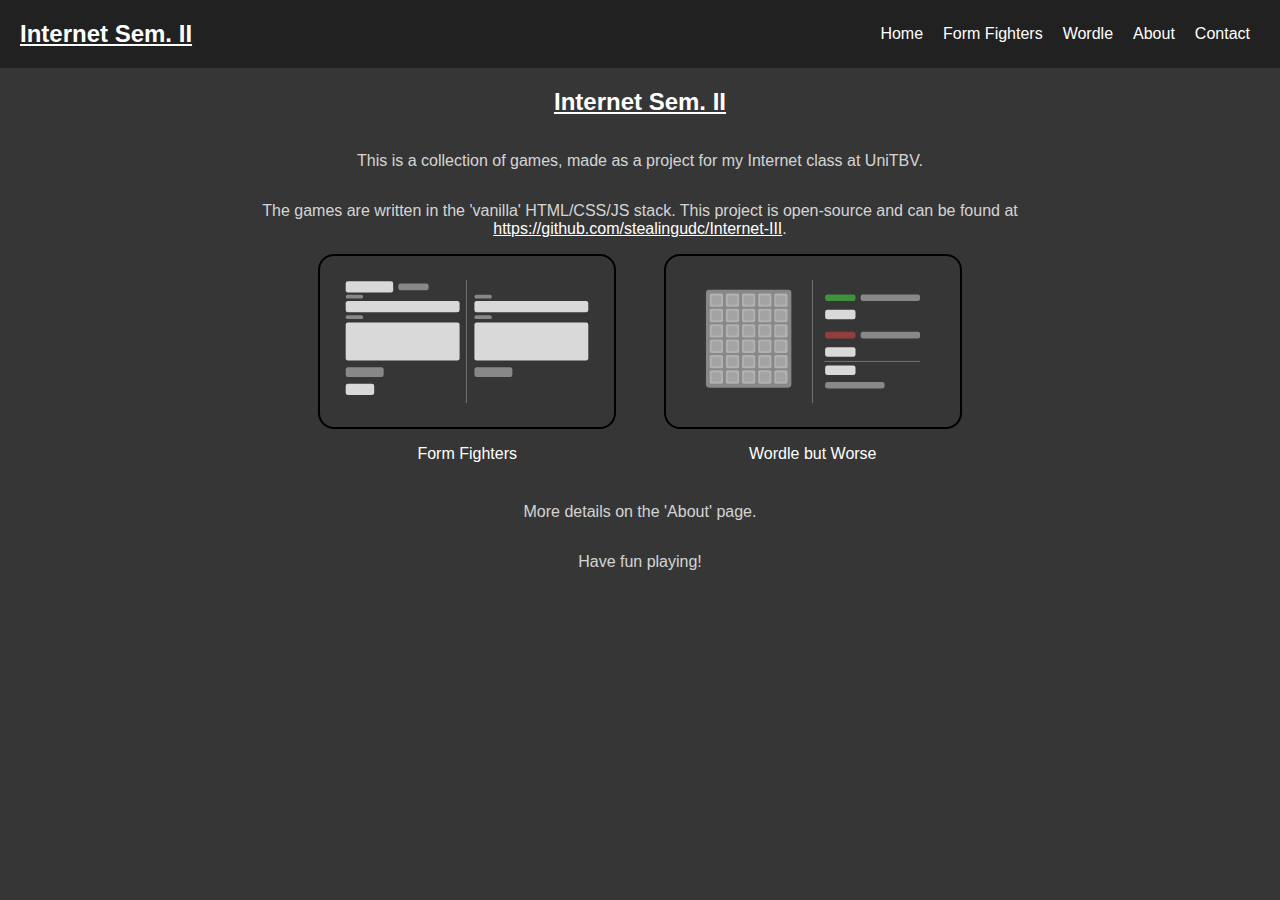
<file: index.html>
<!DOCTYPE html>
<head>
    <link rel="stylesheet" href="style.css">
    <link rel="stylesheet" href="index.css">
</head>

<body>
    <header>
        <div class="logo">
          <a href="#">Internet Sem. II</a>
        </div>
        <nav>
          <ul>
            <li><a href="index.html">Home</a></li>
            <li><a href="form.html">Form Fighters</a></li>
            <li><a href="wordle.html">Wordle</a></li>
            <li><a href="about.html">About</a></li>
            <li><a href="contact.html">Contact</a></li>
          </ul>
        </nav>
    </header>
    <section title>
        <div class="intro-title-container">
            <h2>Internet Sem. II</h2>
        </div>
        <div class="intro-description-container">
            <p>This is a collection of games, made as a project for my Internet class at UniTBV.</p>
            <p>The games are written in the 'vanilla' HTML/CSS/JS stack. This project is open-source and can be found at <a href="https://github.com/stealingudc/Internet-III" target="_blank">https://github.com/stealingudc/Internet-III</a>.</p>
        </div>
    </section>
    <section images>
      <div class="image-container">
        <div class="game-object">
          <a href="./form.html"><img class="preview" src="./resources/form-figthers.svg"></a>
          <a href="./form.html" id="form-ref">Form Fighters</a>
        </div>
        <div class="game-object">
          <a href="./wordle.html"><img class="preview" src="./resources/wordle.svg"></a>
          <a href="./wordle.html">Wordle but Worse</a>
        </div>
      </div>
    </section>
    <section description>
      <div class="intro-description-container">
        <p>More details on the 'About' page.</p>
        <p>Have fun playing!</p>
      </div>
    </section>
    <script src="./form.js"></script>
</body>
</file>
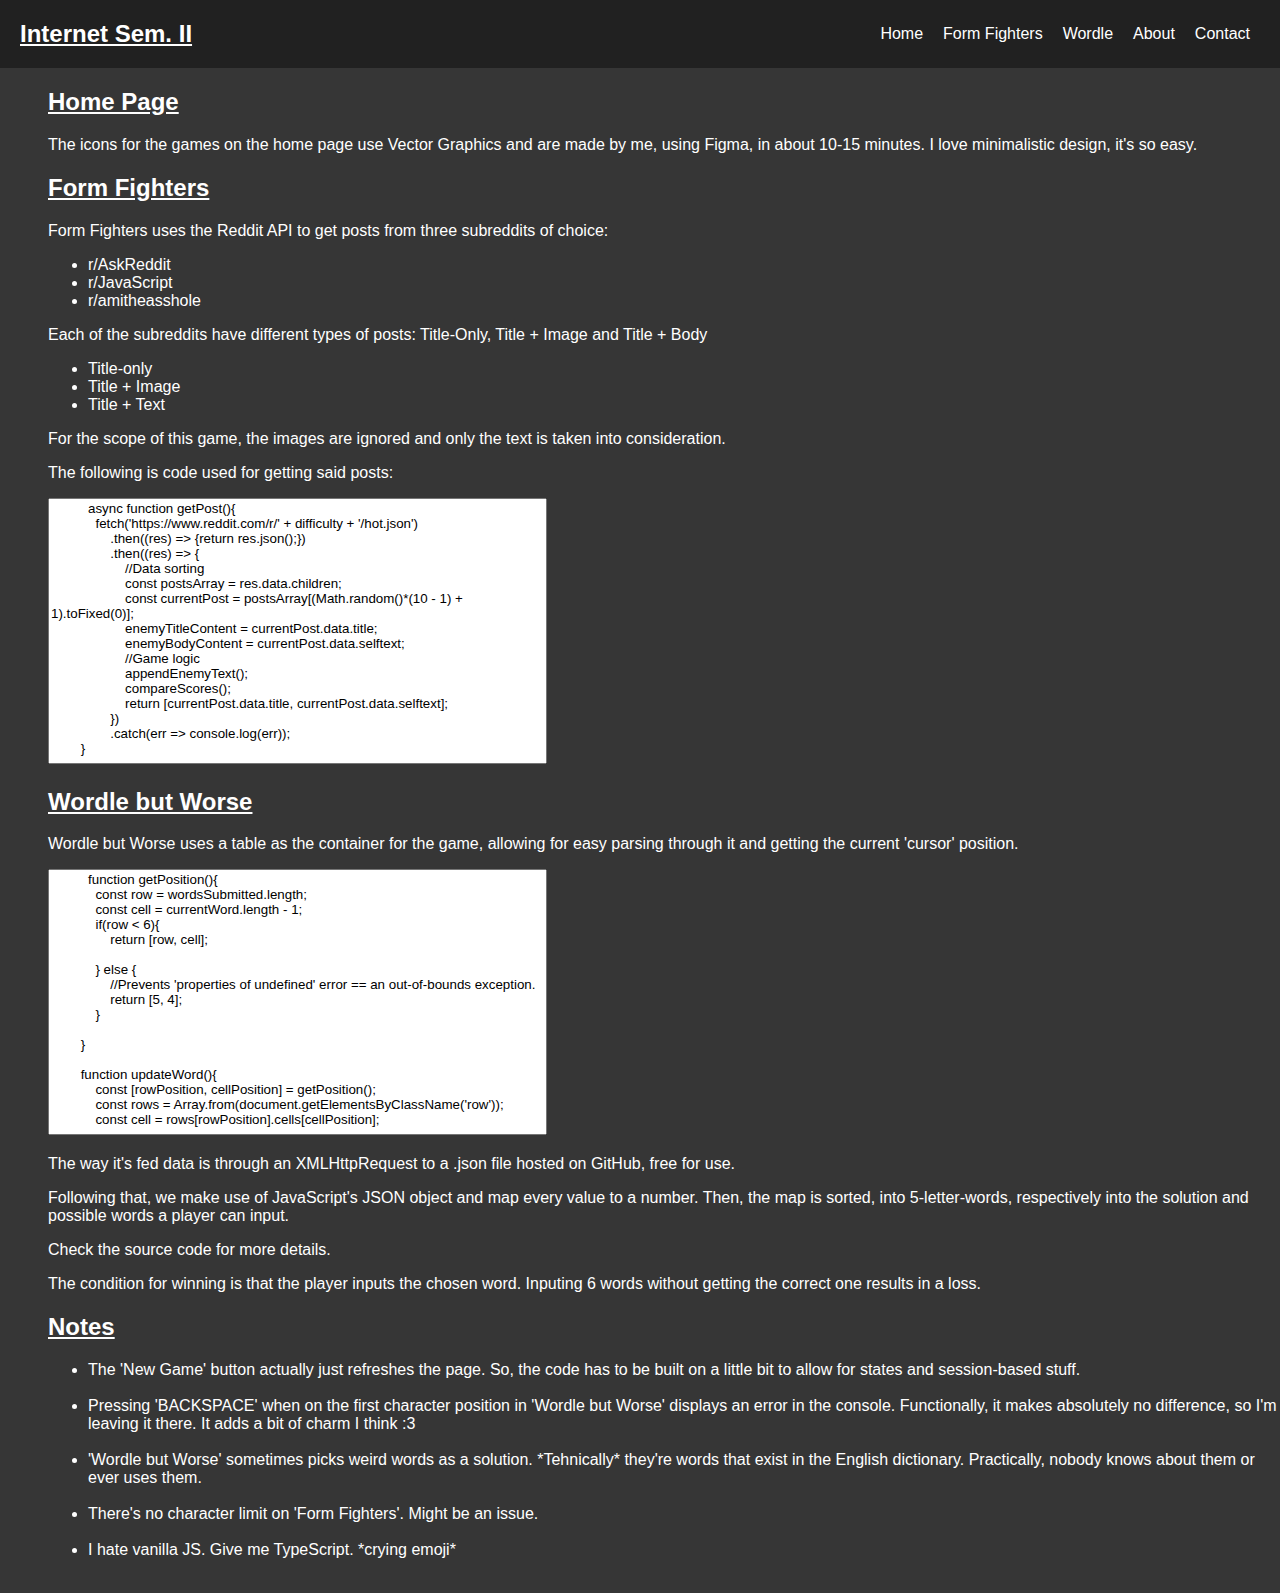
<file: about.html>
<!DOCTYPE html>
<head>
    <link rel="stylesheet" href="style.css">
    <link rel="stylesheet" href="about.css">
</head>

<body>
    <header>
        <div class="logo">
          <a href="index.html">Internet Sem. II</a>
        </div>
        <nav>
          <ul>
            <li><a href="index.html">Home</a></li>
            <li><a href="form.html">Form Fighters</a></li>
            <li><a href="wordle.html">Wordle</a></li>
            <li><a href="about.html">About</a></li>
            <li><a href="contact.html">Contact</a></li>
          </ul>
        </nav>
    </header>
    <section lotsoftextlol>
      <div class="everything">
        <h2>Home Page</h2>
        <p>The icons for the games on the home page use Vector Graphics and are made by me, using Figma, in about 10-15 minutes. I love minimalistic design, it's so easy.</p>
        <h2>
          Form Fighters
        </h2>
        <p>Form Fighters uses the Reddit API to get posts from three subreddits of choice:</p>
        <ul>
          <li>r/AskReddit</li>
          <li>r/JavaScript</li>
          <li>r/amitheasshole</li>
        </ul>
        <p>Each of the subreddits have different types of posts: Title-Only, Title + Image and Title + Body</p>
        <ul>
          <li>Title-only</li>
          <li>Title + Image</li>
          <li>Title + Text</li>
        </ul>
        <p>For the scope of this game, the images are ignored and only the text is taken into consideration.</p>
        <p>The following is code used for getting said posts:</p>
        <textarea readonly>
          async function getPost(){
            fetch('https://www.reddit.com/r/' + difficulty + '/hot.json')
                .then((res) => {return res.json();})
                .then((res) => {
                    //Data sorting
                    const postsArray = res.data.children;
                    const currentPost = postsArray[(Math.random()*(10 - 1) + 1).toFixed(0)];
                    enemyTitleContent = currentPost.data.title;
                    enemyBodyContent = currentPost.data.selftext;
                    //Game logic
                    appendEnemyText();
                    compareScores();
                    return [currentPost.data.title, currentPost.data.selftext];
                })
                .catch(err => console.log(err));
        }
        </textarea>
        <h2>
          Wordle but Worse
        </h2>
        <p>Wordle but Worse uses a table as the container for the game, allowing for easy parsing through it and getting the current 'cursor' position.</p>
        <textarea readonly>
          function getPosition(){
            const row = wordsSubmitted.length;
            const cell = currentWord.length - 1;
            if(row < 6){
                return [row, cell];
                
            } else {
                //Prevents 'properties of undefined' error == an out-of-bounds exception.
                return [5, 4];
            }
            
        }
        
        function updateWord(){
            const [rowPosition, cellPosition] = getPosition(); 
            const rows = Array.from(document.getElementsByClassName('row'));
            const cell = rows[rowPosition].cells[cellPosition];
            
        
            return cell;
        }
        </textarea>
        <p>The way it's fed data is through an XMLHttpRequest to a .json file hosted on GitHub, free for use.</p>
        <p>Following that, we make use of JavaScript's JSON object and map every value to a number. Then, the map is sorted, into 5-letter-words, respectively into the solution and possible words a player can input.</p>
        <p>Check the source code for more details.</p>
        <p>The condition for winning is that the player inputs the chosen word. Inputing 6 words without getting the correct one results in a loss.</p>
        <h2>Notes</h2>
        <ul>
          <li>The 'New Game' button actually just refreshes the page. So, the code has to be built on a little bit to allow for states and session-based stuff.</li><br>
          <li>Pressing 'BACKSPACE' when on the first character position in 'Wordle but Worse' displays an error in the console. Functionally, it makes absolutely no difference, so I'm leaving it there. It adds a bit of charm I think :3</li><br>
          <li>'Wordle but Worse' sometimes picks weird words as a solution. *Tehnically* they're words that exist in the English dictionary. Practically, nobody knows about them or ever uses them.</li> <br>
          <li>There's no character limit on 'Form Fighters'. Might be an issue.</li> <br>
          <li>I hate vanilla JS. Give me TypeScript. *crying emoji*</li> <br>
        </ul>
      </div>
</body>
</file>
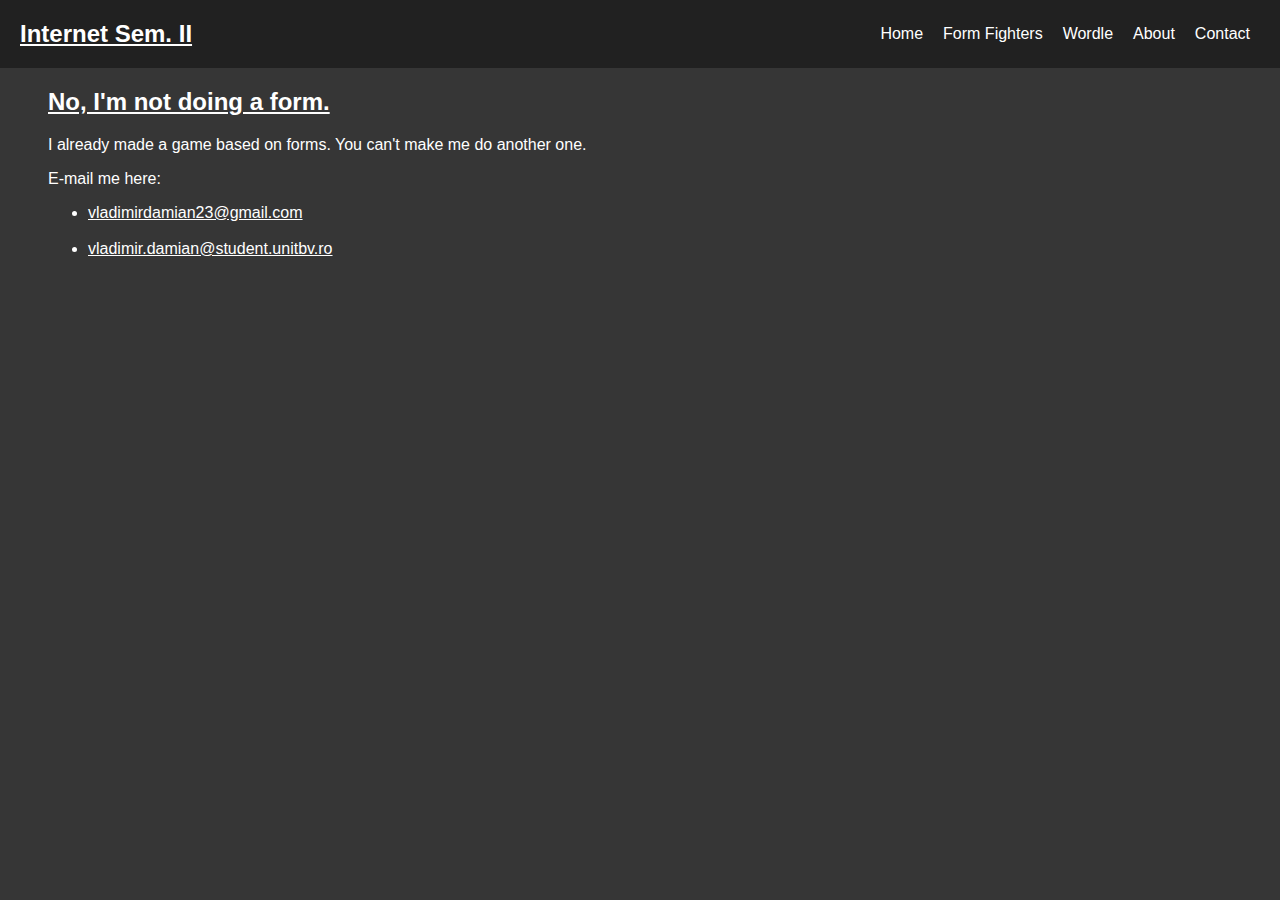
<file: contact.html>
<!DOCTYPE html>
<head>
    <link rel="stylesheet" href="style.css">
    <link rel="stylesheet" href="about.css">
</head>

<body>
    <header>
        <div class="logo">
          <a href="index.html">Internet Sem. II</a>
        </div>
        <nav>
          <ul>
            <li><a href="index.html">Home</a></li>
            <li><a href="form.html">Form Fighters</a></li>
            <li><a href="wordle.html">Wordle</a></li>
            <li><a href="about.html">About</a></li>
            <li><a href="contact.html">Contact</a></li>
          </ul>
        </nav>
    </header>
    <div class="everything">
        <h2>No, I'm not doing a form.</h2>
        <p>I already made a game based on forms. You can't make me do another one.</p>
        <p>E-mail me here:</p>
        <ul>
            <li><a href="mailto:vladimirdamian23@gmail.com">vladimirdamian23@gmail.com</a></li> <br>
            <li><a href="mailto:vladimir.damian@student.unitbv.ro">vladimir.damian@student.unitbv.ro</a></li>
        </ul>
    </div>
</body>
</file>
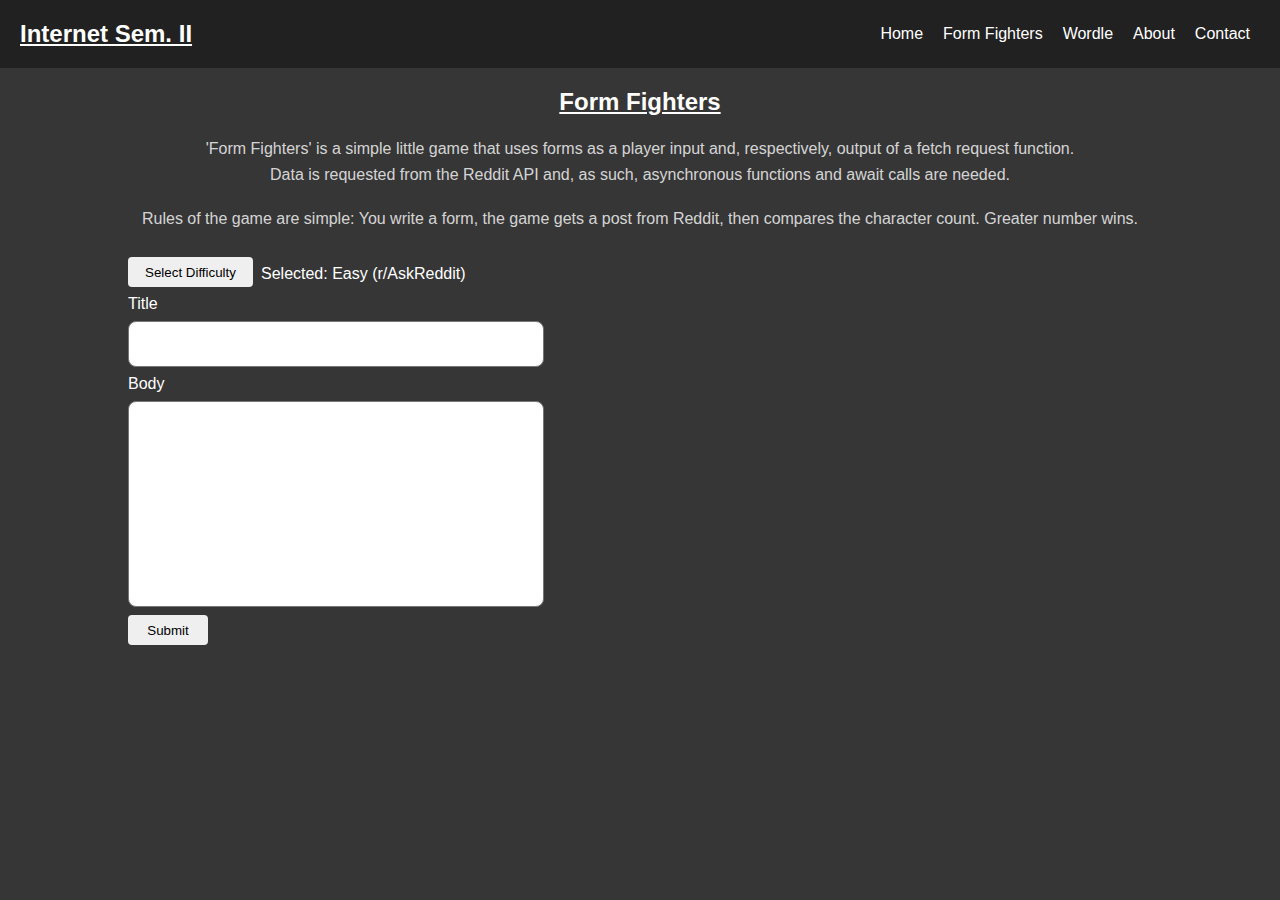
<file: form.html>
<!DOCTYPE html>
<head>
    <link rel="stylesheet" href="style.css">
    <link rel="stylesheet" href="form.css">
</head>

<body>
    <header>
        <div class="logo">
          <a href="index.html">Internet Sem. II</a>
        </div>
        <nav>
          <ul>
            <li><a href="index.html">Home</a></li>
            <li><a href="form.html">Form Fighters</a></li>
            <li><a href="wordle.html">Wordle</a></li>
            <li><a href="about.html">About</a></li>
            <li><a href="contact.html">Contact</a></li>
          </ul>
        </nav>
    </header>
    <section game>
        <div class="game-title">
            <h2>Form Fighters</h2>
        </div>
        <div class="game-description">
            <p>'Form Fighters' is a simple little game that uses forms as a player input and, respectively, output of a fetch request function.</p>
            <p>Data is requested from the Reddit API and, as such, asynchronous functions and await calls are needed.</p> <br>
            <p>Rules of the game are simple: You write a form, the game gets a post from Reddit, then compares the character count. Greater number wins.</p>
        </div>
        <div class="form-game-container">
            <div class='difficulty'>
                <div class="dropdown-control" id="dropdown-control">
                    <button class='dropdown-button' id='dropdown-button'>Select Difficulty</button>
                    <p class="current-difficulty" id="current-difficulty">Selected: Easy (r/AskReddit)</p>
                </div>
                <div class="dropdown-content" id="dropdown">
                    <button class="difficulty-button" id="easy-diff">Easy (r/AskReddit)</button>
                    <button class="difficulty-button" id="medium-diff">Medium (r/JavaScript)</button>
                    <button class="difficulty-button" id="hard-diff">Hard (r/amitheasshole)</button>
                </div>
            </div>
            <div class="form-container">
                <div class="form" id="form">
                    <label for="form-title" class="title-label">Title</label>
                    <textarea class="form-title" id="form-title"></textarea>
                    <label for="form-body" class="body-label">Body</label>
                    <textarea class="form-body" id="form-body"></textarea>
                    <button id="form-button" class="form-button">Submit</button>
                </div>
                <div class="flex-break"></div>
                <div class="enemy-form" id="enemy-form" style="visibility: hidden;">
                    <label for="form-title" class="title-label">Title</label>
                    <textarea class="form-title" id="enemy-form-title"></textarea>
                    <label for="form-body" class="body-label">Body</label>
                    <textarea class="form-body" id="enemy-form-body"></textarea>
                </div>
            </div>
        </div>
    </section>
    <section endgame>
        <div id="endgame" class="endgame">

        </div>
    </section>
    <script src="./form.js"></script>
</body>
</file>
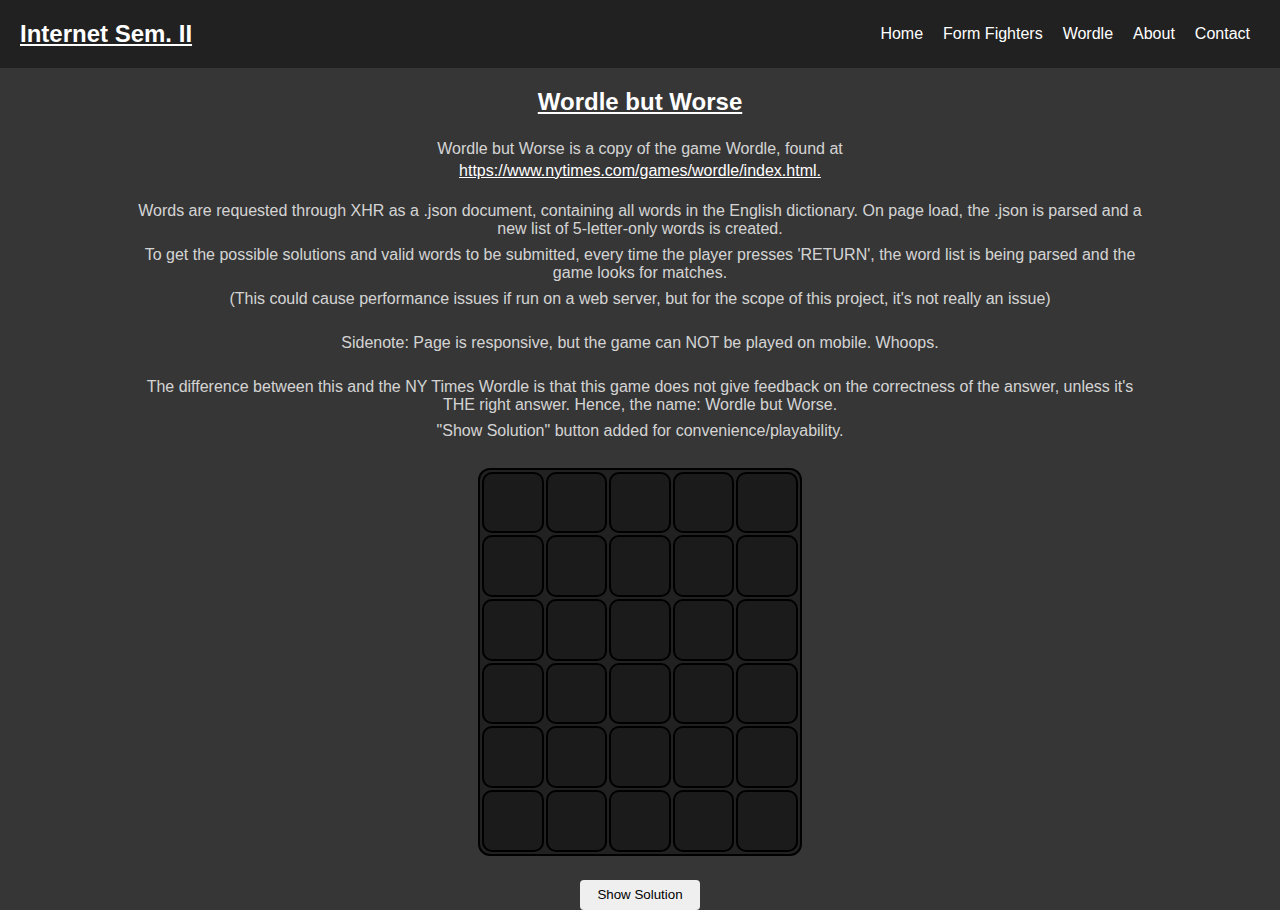
<file: wordle.html>
<!DOCTYPE html>
<head>
    <link rel="stylesheet" href="style.css">
    <link rel="stylesheet" href="wordle.css">
    
</head>

<body>
    <header>
        <div class="logo">
          <a href="index.html">Internet Sem. II</a>
        </div>
        <nav>
          <ul>
            <li><a href="index.html">Home</a></li>
            <li><a href="form.html">Form Fighters</a></li>
            <li><a href="wordle.html">Wordle</a></li>
            <li><a href="about.html">About</a></li>
            <li><a href="contact.html">Contact</a></li>
          </ul>
        </nav>
    </header>

    <section id="title">
        <div class="game-title">
            <h2>Wordle but Worse</h2>
        </div>
        <div class="game-description">
            <p>Wordle but Worse is a copy of the game Wordle, found at</p> <a style="color: white;" href="https://www.nytimes.com/games/wordle/index.html">https://www.nytimes.com/games/wordle/index.html.</a> <br>
            <p>Words are requested through XHR as a .json document, containing all words in the English dictionary. On page load, the .json is parsed and a new list of 5-letter-only words is created.</p>
            <p>To get the possible solutions and valid words to be submitted, every time the player presses 'RETURN', the word list is being parsed and the game looks for matches.</p>
            <p>(This could cause performance issues if run on a web server, but for the scope of this project, it's not really an issue)</p> <br>
            <p>Sidenote: Page is responsive, but the game can NOT be played on mobile. Whoops.</p> <br>
            <p>The difference between this and the NY Times Wordle is that this game does not give feedback on the correctness of the answer, unless it's THE right answer. Hence, the name: Wordle but Worse.</p>
            <p>"Show Solution" button added for convenience/playability.</p>
        </div>
    </section>
    <section id="main-box">
        <div class="game-container">
            <table id="tab">
                <tr data-row="0" id="row-1" class="row">
                    <td data-cell="0" class="cell"></td>
                    <td data-cell="1" class="cell"></td>
                    <td data-cell="2" class="cell"></td>
                    <td data-cell="3" class="cell"></td>
                    <td data-cell="4" class="cell"></td>
                </tr>
                <tr data-row="1" id="row-2" class="row">
                    <td data-cell="0" class="cell"></td>
                    <td data-cell="1" class="cell"></td>
                    <td data-cell="2" class="cell"></td>
                    <td data-cell="3" class="cell"></td>
                    <td data-cell="4" class="cell"></td>
                </tr>
                <tr data-row="2" id="row-3" class="row">
                    <td data-cell="0" class="cell"></td>
                    <td data-cell="1" class="cell"></td>
                    <td data-cell="2" class="cell"></td>
                    <td data-cell="3" class="cell"></td>
                    <td data-cell="4" class="cell"></td>
                </tr>
                <tr data-row="3" id="row-4" class="row">
                    <td data-cell="0" class="cell"></td>
                    <td data-cell="1" class="cell"></td>
                    <td data-cell="2" class="cell"></td>
                    <td data-cell="3" class="cell"></td>
                    <td data-cell="4" class="cell"></td>
                </tr>
                <tr data-row="4" id="row-5" class="row">
                    <td data-cell="0" class="cell"></td>
                    <td data-cell="1" class="cell"></td>
                    <td data-cell="2" class="cell"></td>
                    <td data-cell="3" class="cell"></td>
                    <td data-cell="4" class="cell"></td>
                </tr>
                <tr data-row="5" id="row-6" class="row">
                    <td data-cell="0" class="cell"></td>
                    <td data-cell="1" class="cell"></td>
                    <td data-cell="2" class="cell"></td>
                    <td data-cell="3" class="cell"></td>
                    <td data-cell="4" class="cell"></td>
                </tr>
            </table>
        </div>
    </section>
    <section id="endgame">
        <div class="endgame-container" id="endgame-container">

        </div>
    </section>
    <section id="feedback-section">
        <div class="feedback-container" id="feedback-container">
            <p id="feedback"></p>
        </div>
    </section>
    <section id="solution">
        <div class="solution-button-container">
            <button class="show-solution-button" id="show-solution-button">Show Solution</button>
            <br>
        </div>
        <div class="solution-container" id="solution-container">
            <h2 class="solution-text" id="solution-text">SOLTN</h2>
        </div>
    </section>
    <script src="./wordle.js"></script>
</body>
</file>
<file: style.css>
* {
  font-family: Arial, Helvetica, sans-serif;
}

body {
    padding: 0;
    margin: 0;
    background-color: #212121e7;
}

header {
    display: flex;
    justify-content: space-between;
    align-items: center;
    padding: 20px;
    background-color: #212121;
    color: #fff;
  }
  
  .logo a {
    color: #fff;
    font-size: 24px;
    font-weight: bold;
  }
  
  nav ul {
    display: flex;
    justify-content: center;
    align-items: center;
    list-style: none;
    margin: 0;
    padding: 0;
  }
  
  nav li {
    margin: 0 10px;
  }
  
  nav a {
    color: #fff;
    text-decoration: none;
    font-size: 16px;
  }
  
  @media (max-width: 768px) {
    header {
      flex-direction: column;
      align-items: flex-start;
    }
    
    .logo {
      margin-bottom: 20px;
    }
    
    nav {
      width: 100%;
    }
    
    nav ul {
      flex-direction: column;
      align-items: flex-start;
    }
    
    nav li {
      margin: 10px 0;
    }
  }
</file>
<file: index.css>
a {color: white;}

.intro-title-container {
    display: flex;
    justify-content: center;
    color: white;
    text-decoration: underline;
}

.intro-description-container {
    margin: 0 auto;
    width: 80%;
    display: flex;
    flex-direction: column;
    text-align: center;
    color: rgba(255, 255, 255, 0.8);
}

.image-container {
    display: flex;
    justify-content: center;
    flex-direction: row;
    flex-wrap: wrap;
    gap: 5%;
    width: 60%;
    margin: 0 auto;
    margin-bottom: 24px;
}

.preview {
    border: 2px solid black;
    border-radius: 16px;
    padding: 24px;
    
}

.game-object {
    display: flex;
    text-align: center;
    flex-direction: column;
    color: white;
    justify-content: center;
    align-items: center;
    flex-flow: column wrap;    
}

.game-object a {
    margin: 0 auto;
    color: white;
    text-decoration: none;
}

.game-object img {
    max-width: 80%;
    margin: 0 auto;
    margin-bottom: 12px;
    aspect-ratio: 2;
    height: auto;
}

@media only screen and (max-width: 768px){
    .game-object {
        width: 400px;
        height: 250px;
    }
}

@media only screen and (min-width: 768px){
    .game-object {
        max-width: 40%;
    }
}
</file>
<file: about.css>
.everything {
    display: block;
    margin-left: 24px;
    padding-left: 24px;
    color: white;
}

.everything textarea {
    min-width: 40%;
    height: 260px;
    resize: none;
}

.everything h2 {
    text-decoration: underline;
}

.everything a {
    color: white;
}
</file>
<file: form.css>
.form-game-container {
    position: relative;
    display: flex;
    flex-wrap: wrap;
    flex-direction: row;
    width: 80%;
    height: auto;
    margin: auto;
    margin-top: 2%;
}

.form-container {
    width: 100%;
    display: flex;
    flex-direction: row;
    column-gap: 5%;
    flex-wrap: wrap;
}

.form {
    width: 40%;
    display: flex;
    flex-direction: column;
    flex-wrap: row;
    row-gap: 2%;
}

.enemy-form {
    width: 40%;
    display: flex;
    flex-direction: column;
    flex-wrap: row;

    transition: visibility 2s linear 500ms;
}

.form-title {
    width: 100%;
    height: 40px;
    border-radius: 8px;
    margin-bottom: 8px;
    resize: none;
}

.form-body {
    width: 100%;
    height: 200px;
    word-wrap: break-word;
    border-radius: 8px;
    margin-bottom: 8px;
    resize: none;
}

button {
    border: 0px solid black;
    border-radius: 4px;
}

.difficulty-button {
    height: 30px;
}

.form-button {
    height: 30px;
    width: 80px;
    border: 0px solid black;
    border-radius: 4px;
}

.dropdown-button {
    height: 30px;
    width: 125px;
}

.dropdown-content {
    column-gap: 8px;
    display: none;
}

label {
    font-family: Arial, Helvetica, sans-serif;
    color: white;
}

.v-flex-break {
    flex-basis: 100%;
    width: 0;
}

.h-flex-break {
    flex-basis: 100%;
    height: 0;
}

.difficulty {
    display: flex;
    flex-direction: column;
    row-gap: 10px;
    max-height: 80px;
    margin-bottom: 8px;
}

.game-title {
    display: flex;
    justify-content: center;
    color: white;
    text-decoration: underline;
}

.game-description {
    margin: 0 auto;
    width: 80%;
    display: flex;
    flex-direction: column;
    text-align: center;
    color: rgba(255, 255, 255, 0.8);
}

.game-description p {
    margin: 4px;
}

.title-label {
    padding-bottom: 8px;
}

.body-label {
    padding-bottom: 8px;
}

.dropdown-control {
    display: flex;
    flex-direction: row;
    color: white;
}

.current-difficulty {
    margin-bottom: 0;
    margin-top: 8px;
    margin-left: 8px;  
}

.endgame {
    margin: 0 auto;
    display: flex;
    flex-direction: column;
    justify-content: center;
    text-align: center;
}
</file>
<file: wordle.css>
.game-container {
    display: flex;
    column-gap: 0;
    width: 320px;
    height: 384px;
    background-color: #212121;
    margin: auto;
    top: 0;
    bottom: 0;
    left: 0;
    right: 0;
    border: 2px solid black;
    border-radius: 12px;
}

table {
    width: 100%;
    height: 100%;
}

td {
    font-family: sans-serif;
    font-size: 2.5rem;
    color: rgba(255, 255, 255, 0.75);
    background-color: #1b1b1b;
    height: 16.66667%;
    width: 20%;
    text-align: center;
    border: 2px solid black;
    border-radius: 10px;
}

.game-title {
    display: flex;
    justify-content: center;
    color: white;
    text-decoration: underline;
}

.game-description {
    margin: 0 auto;
    width: 80%;
    display: flex;
    flex-direction: column;
    text-align: center;
    color: rgba(255, 255, 255, 0.8);
    margin-bottom: 24px;
}

.game-description p {
    margin: 4px;
}

.solution-button-container {
    display: flex;
    justify-content: center;
    margin-top: 24px;
}

.show-solution-button {
    height: 30px;
    width: 120px;
    border: 0px solid black;
    border-radius: 4px;
}

.solution-container {
    display: none;
    justify-content: center;
    color: rgba(255, 255, 255, 0.8);   
}

.endgame-container {
    margin: 0 auto;
    display: flex;
    flex-direction: column;
    justify-content: center;
    text-align: center;
}

.feedback-container {
    display: none;
    justify-content: center;
    color:rgba(255, 255, 255, 0.8);
}
</file>
